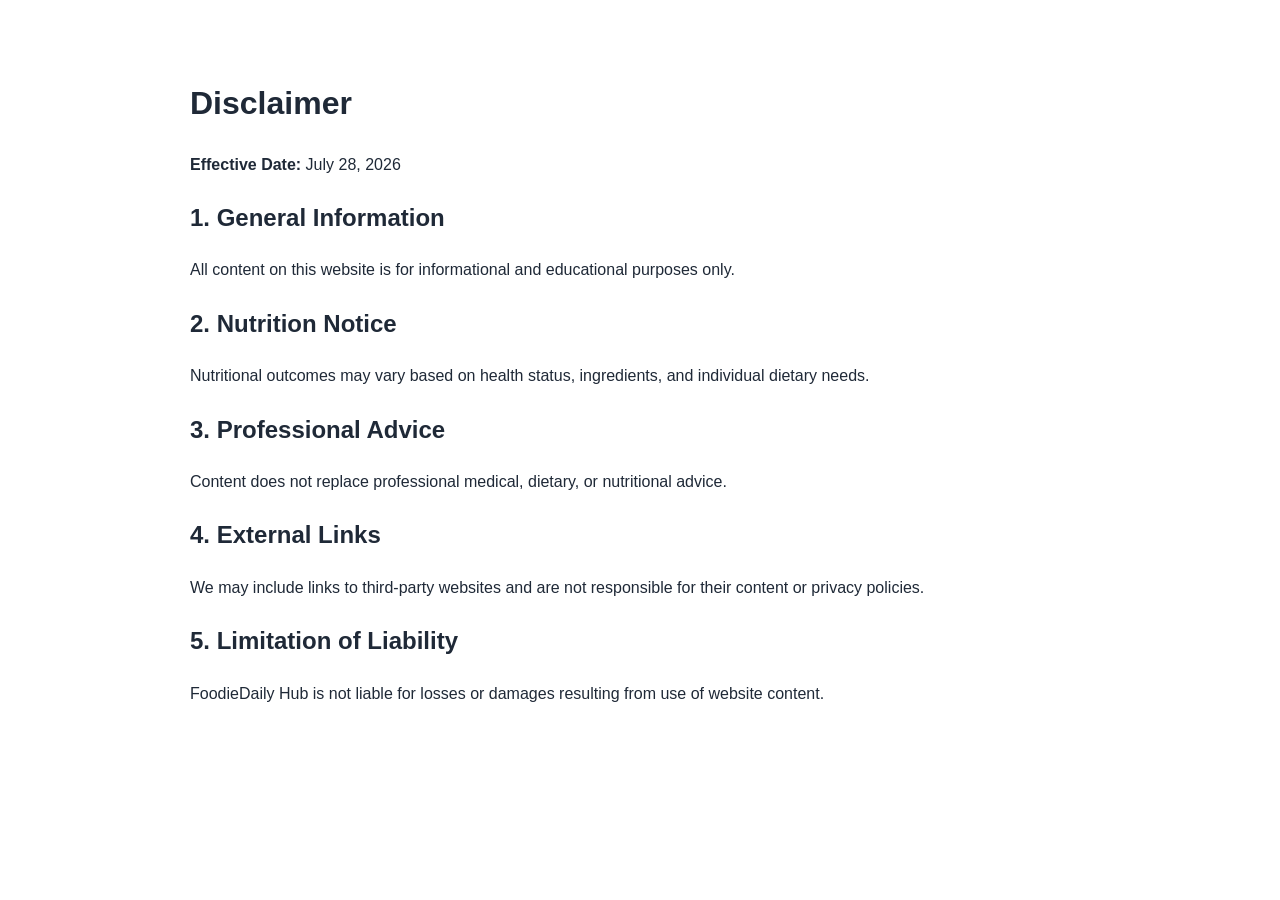
<file: public/disclaimer.html>
<!DOCTYPE html>
<html lang="en">
<head>
  <meta charset="UTF-8" />
  <meta name="viewport" content="width=device-width, initial-scale=1.0" />
  <title>Disclaimer | FoodieDaily Hub</title>
  <meta name="description" content="Disclaimer for FoodieDaily Hub." />
  <meta name="robots" content="index, follow" />
  <link rel="canonical" href="https://www.example.com/disclaimer.html" />
  <link rel="stylesheet" href="style.css" />
</head>
<body>
  <main class="section container legal">
    <h1>Disclaimer</h1>
    <p><strong>Effective Date:</strong> July 28, 2026</p>

    <h2>1. General Information</h2>
    <p>All content on this website is for informational and educational purposes only.</p>

    <h2>2. Nutrition Notice</h2>
    <p>Nutritional outcomes may vary based on health status, ingredients, and individual dietary needs.</p>

    <h2>3. Professional Advice</h2>
    <p>Content does not replace professional medical, dietary, or nutritional advice.</p>

    <h2>4. External Links</h2>
    <p>We may include links to third-party websites and are not responsible for their content or privacy policies.</p>

    <h2>5. Limitation of Liability</h2>
    <p>FoodieDaily Hub is not liable for losses or damages resulting from use of website content.</p>
  </main>
</body>
</html>
</file>
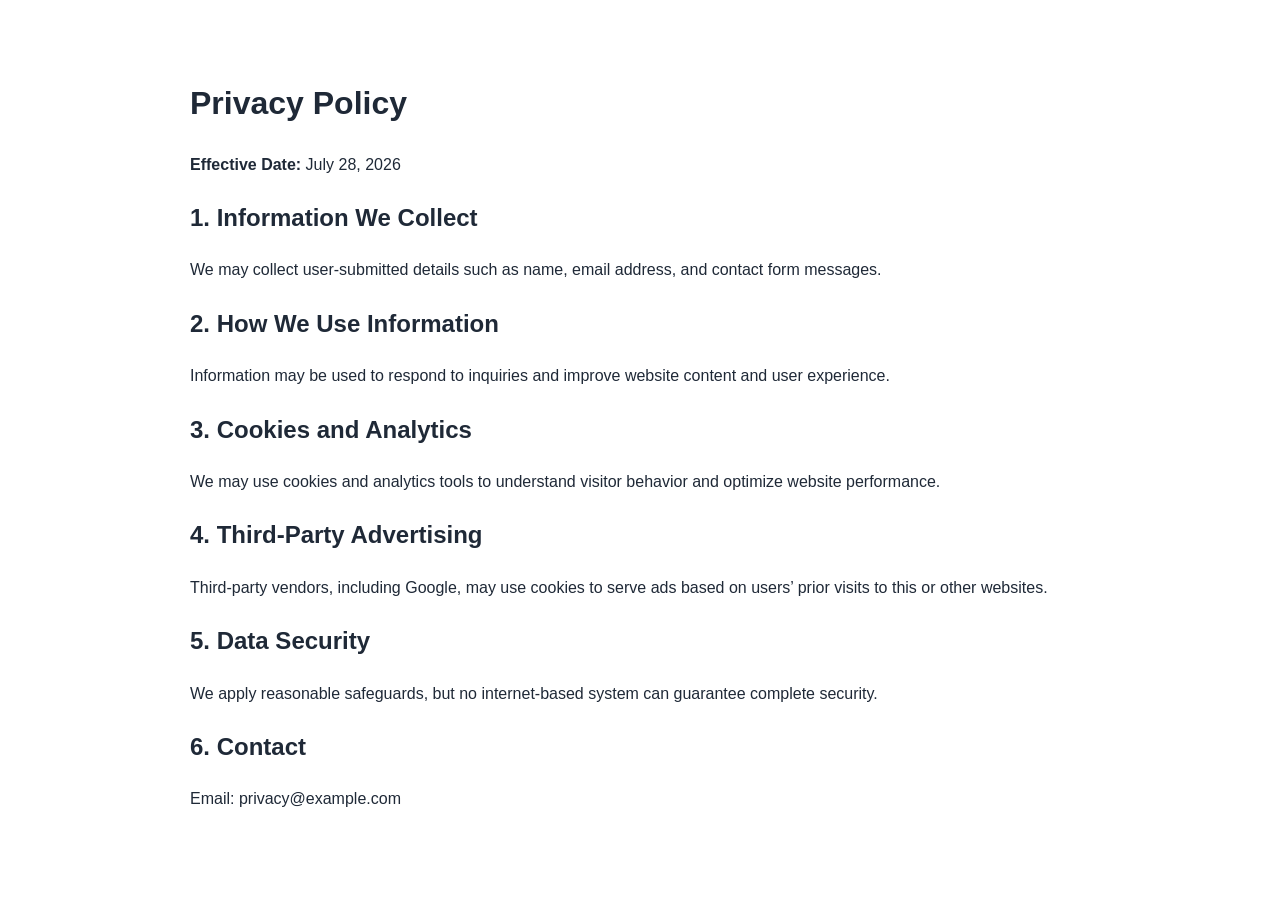
<file: public/privacy-policy.html>
<!DOCTYPE html>
<html lang="en">
<head>
  <meta charset="UTF-8" />
  <meta name="viewport" content="width=device-width, initial-scale=1.0" />
  <title>Privacy Policy | Luxora Living</title>
  <meta name="description" content="Privacy Policy for Luxora Living." />
  <meta name="robots" content="index, follow" />
  <link rel="canonical" href="https://www.example.com/privacy-policy.html" />
  <link rel="stylesheet" href="style.css" />
</head>
<body>
  <main class="section container legal">
    <h1>Privacy Policy</h1>
    <p><strong>Effective Date:</strong> July 28, 2026</p>

    <h2>1. Information We Collect</h2>
    <p>We may collect user-submitted details such as name, email address, and contact form messages.</p>

    <h2>2. How We Use Information</h2>
    <p>Information may be used to respond to inquiries and improve website content and user experience.</p>

    <h2>3. Cookies and Analytics</h2>
    <p>We may use cookies and analytics tools to understand visitor behavior and optimize website performance.</p>

    <h2>4. Third-Party Advertising</h2>
    <p>Third-party vendors, including Google, may use cookies to serve ads based on users’ prior visits to this or other websites.</p>

    <h2>5. Data Security</h2>
    <p>We apply reasonable safeguards, but no internet-based system can guarantee complete security.</p>

    <h2>6. Contact</h2>
    <p>Email: privacy@example.com</p>
  </main>
</body>
</html>
</file>
<file: public/style.css>
:root{
  --bg:#ffffff; --text:#1f2937; --muted:#f8fafc;
  --primary:#ea580c; --primary-dark:#c2410c; --border:#e5e7eb; --soft:#fff7ed;
}
*{box-sizing:border-box}
body{margin:0;font-family:Arial,sans-serif;color:var(--text);background:var(--bg);line-height:1.65}
.container{width:min(1140px,92%);margin:0 auto}
.site-header{position:sticky;top:0;z-index:100;background:#fff;border-bottom:1px solid var(--border)}
.nav-wrap{display:flex;justify-content:space-between;align-items:center;gap:16px;padding:14px 0}
.logo{text-decoration:none;color:var(--text);font-size:1.2rem;font-weight:800}
.nav-links{list-style:none;display:flex;flex-wrap:wrap;gap:14px;margin:0;padding:0}
.nav-links a{text-decoration:none;color:#374151;font-weight:600}
.nav-links a:hover,.footer-wrap a:hover,.read-more:hover{color:var(--primary)}
.hero{padding:56px 0;background:var(--soft)}
.hero-grid{display:grid;grid-template-columns:1.15fr 1fr;gap:28px;align-items:center}
.hero h1{font-size:clamp(2rem,5vw,3.2rem);line-height:1.12;margin:0 0 14px}
.eyebrow{color:var(--primary);font-weight:800;text-transform:uppercase;letter-spacing:.08em;font-size:.85rem}
.hero img{width:100%;border-radius:16px;border:1px solid var(--border);box-shadow:0 12px 30px rgba(15,23,42,.12)}
.section{padding:56px 0}.muted{background:var(--muted)}.article{max-width:900px}
.cards{display:grid;grid-template-columns:repeat(auto-fit,minmax(245px,1fr));gap:20px;margin-top:24px}
.card{background:#fff;border:1px solid var(--border);border-radius:14px;padding:14px}
.card img{width:100%;height:185px;object-fit:cover;border-radius:10px;margin-bottom:10px}
.read-more{text-decoration:none;color:var(--primary);font-weight:800}
.contact-form{max-width:640px;display:grid;gap:10px;margin-top:16px}
input,textarea{width:100%;padding:11px;border:1px solid #d1d5db;border-radius:8px;font:inherit}
.btn{display:inline-block;width:fit-content;background:var(--primary);color:#fff;text-decoration:none;border:none;padding:11px 18px;border-radius:8px;font-weight:800;cursor:pointer}
.btn:hover{background:var(--primary-dark)}
.site-footer{border-top:1px solid var(--border);padding:20px 0;background:#fff}
.footer-wrap{display:flex;justify-content:space-between;align-items:center;gap:12px;flex-wrap:wrap}
.footer-wrap a{text-decoration:none;color:#374151;font-weight:600}
.legal{max-width:900px}
@media (max-width:860px){.hero-grid{grid-template-columns:1fr}.nav-wrap{align-items:flex-start;flex-direction:column}}
</file>
